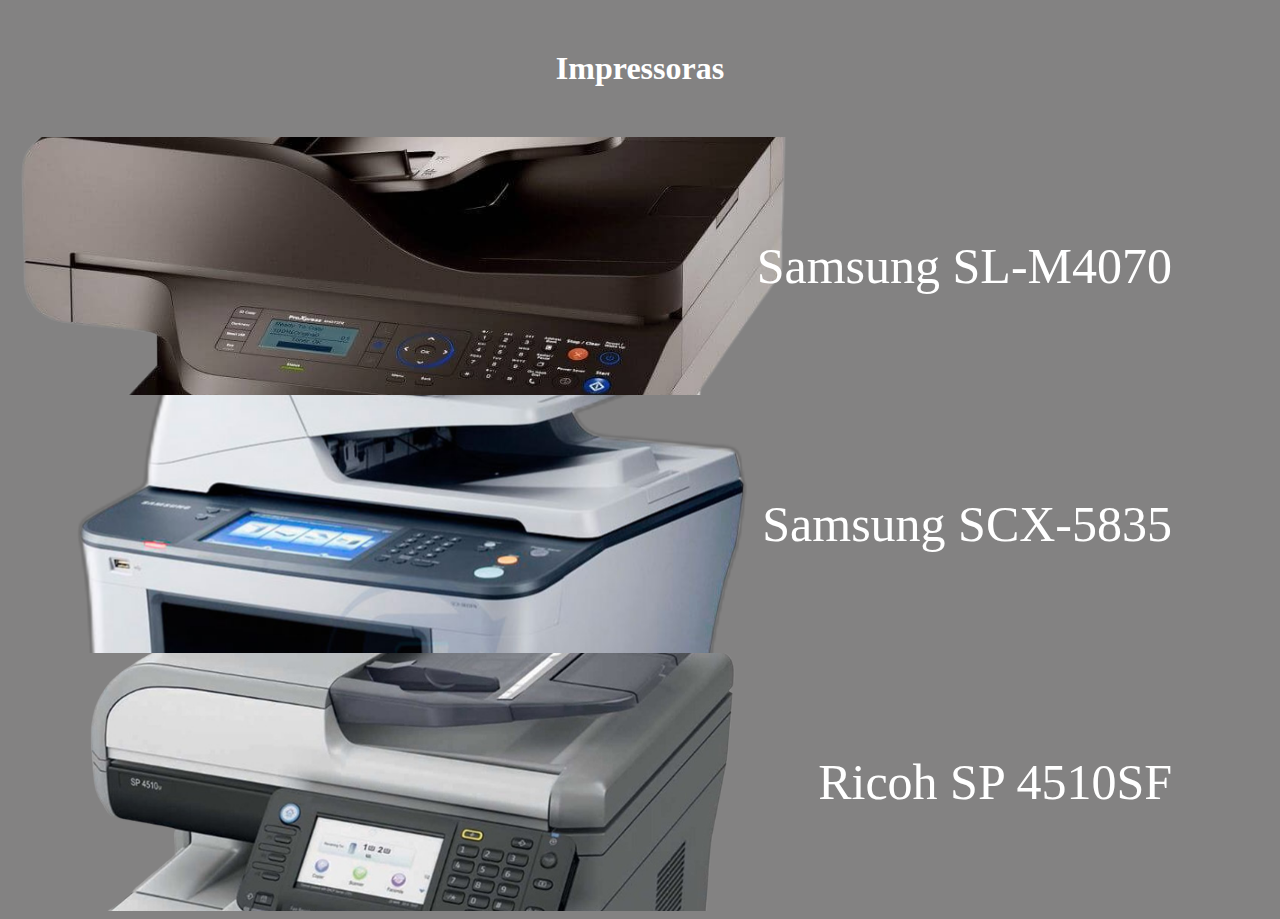
<file: index.html>
<!DOCTYPE html>
<html lang="pt-br">

<head>
    <meta charset="UTF-8">
    <meta http-equiv="X-UA-Compatible" content="IE=edge">
    <meta name="viewport" content="width=device-width, initial-scale=1.0">
    <link rel="icon" href="imagens/4070/impressora.png">
    <link rel="stylesheet" href="stylesheet/style-home.css">
    <title>Impressoras</title>
</head>

<body>
    <main>
        <p>
        <h1 class="titulo">Impressoras</h1>
        </p>
        <ul>
            <a href="Samsung 4070.html" target="_blank">
                <li class="li_impressora" id="li_4070">
                    <div class="test">Samsung SL-M4070</div>
                </li>
            </a>
            <a href="Samsung 5835.html" target="_blank">
                <li class="li_impressora" id="li_5835">Samsung SCX-5835</li>
            </a>
            <a href="Ricoh 4510SF.html" target="_blank">
                <li class="li_impressora" id="li_4510SF">Ricoh SP 4510SF</li>
            </a>
        </ul>
    </main>
</body>

</html>
</file>
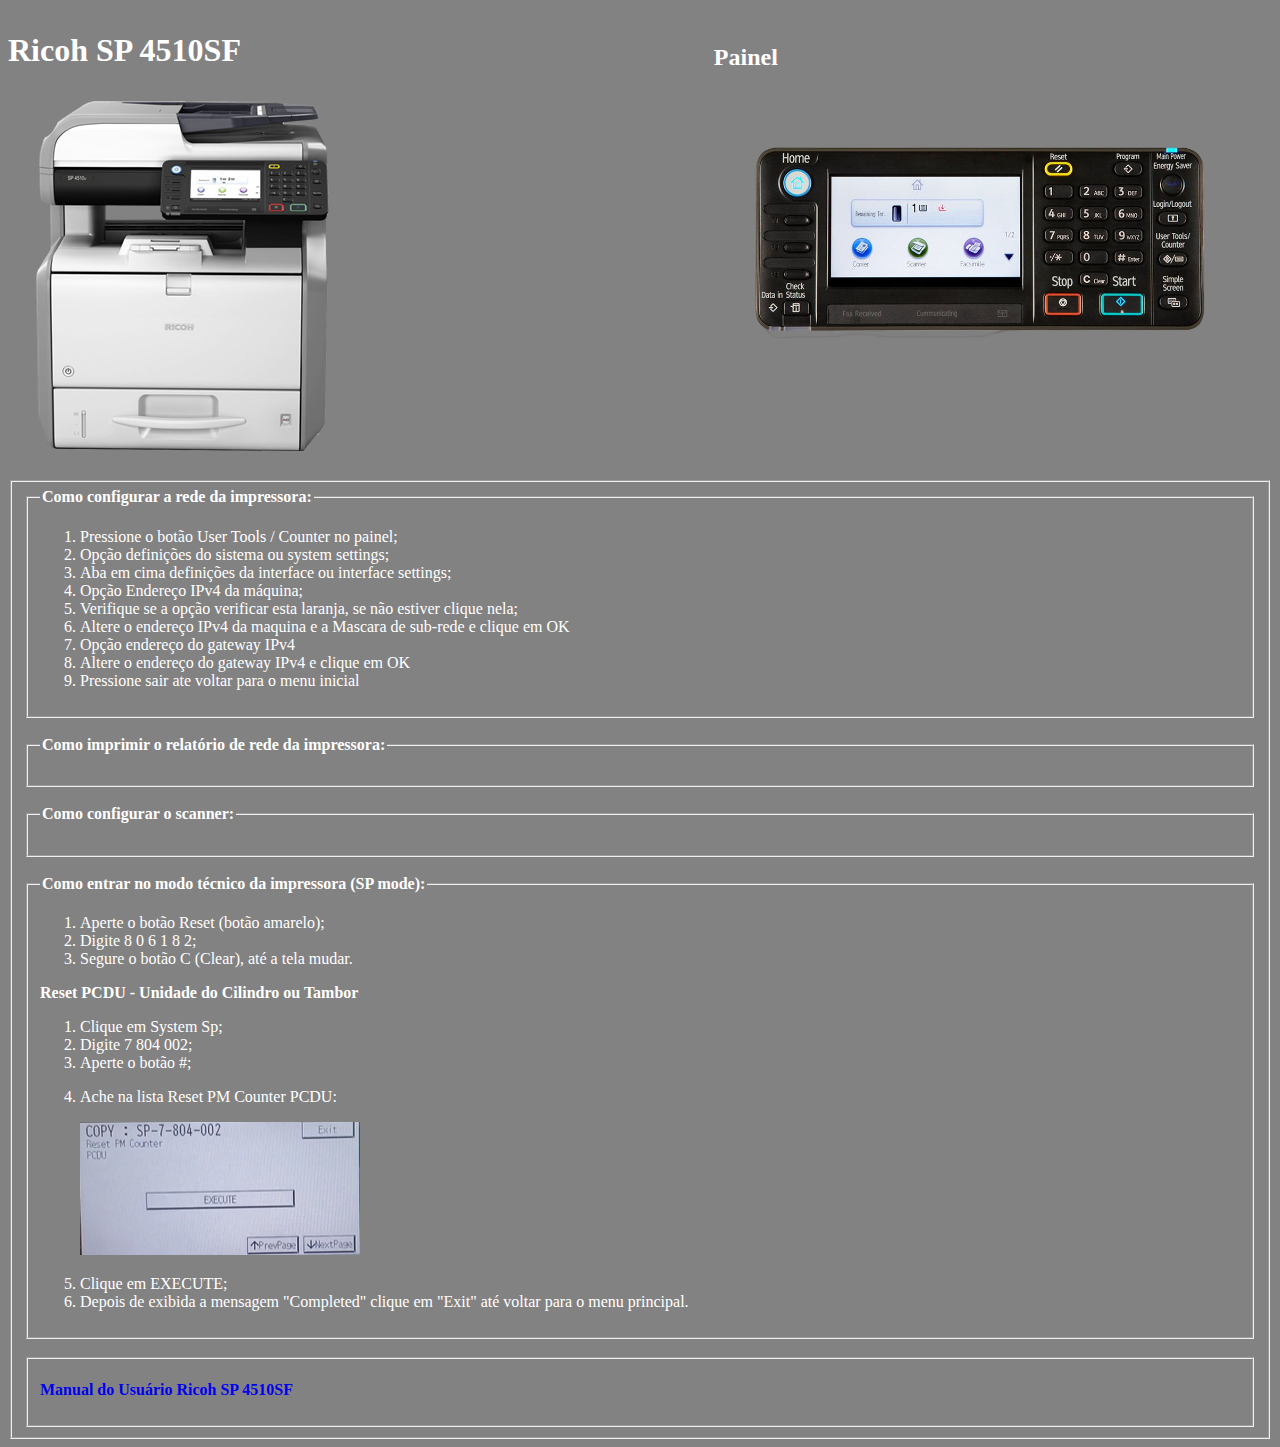
<file: Ricoh 4510SF.html>
<!DOCTYPE html>
<html lang="pt-br">

<head>
    <meta charset="UTF-8">
    <meta http-equiv="X-UA-Compatible" content="IE=edge">
    <meta name="viewport" content="width=device-width">
    <link rel="icon" href="imagens/4510SF/impressora.png">
    <link rel="stylesheet" href="stylesheet/style-impressoras.css">
    <title>Ricoh SP 4510SF</title>
</head>

<body>
    <main>
        <h1>
            <p>Ricoh SP 4510SF</p>
            <img src="imagens/4510SF/impressora.png">
        </h1>

        <h2>
            <p>Painel</p>
            <img src="imagens/4510SF/painel.png" class="painel">
        </h2>
        <fieldset>
            <fieldset>
                <legend><strong>Como configurar a rede da impressora:</strong></legend>
                <p>
                <ol>
                    <li>Pressione o botão User Tools / Counter no painel;</li>
                    <li>Opção definições do sistema ou system settings;</li>
                    <li>Aba em cima definições da interface ou interface settings;</li>
                    <li>Opção Endereço IPv4 da máquina;</li>
                    <li>Verifique se a opção verificar esta laranja, se não estiver clique nela;</li>
                    <li>Altere o endereço IPv4 da maquina e a Mascara de sub-rede e clique em OK</li>
                    <li>Opção endereço do gateway IPv4</li>
                    <li>Altere o endereço do gateway IPv4 e clique em OK</li>
                    <li>Pressione sair ate voltar para o menu inicial</li>
                </ol>
                </p>
            </fieldset>
            <br>
            <fieldset>
                <legend><strong>Como imprimir o relatório de rede da impressora:</strong></legend>
                <p></p>
            </fieldset>
            <br>
            <fieldset>
                <legend><strong>Como configurar o scanner:</strong></legend>
                <ol>
                </ol>
            </fieldset>
            <br>
            <fieldset>
                <legend><strong>Como entrar no modo técnico da impressora (SP mode):</strong></legend>
                <p>
                <ol>
                    <li>Aperte o botão Reset (botão amarelo);</li>
                    <li>Digite 8 0 6 1 8 2;</li>
                    <li>Segure o botão C (Clear), até a tela mudar.</li>
                </ol>
                </p>
                <p><strong>Reset PCDU - Unidade do Cilindro ou Tambor</strong></p>
                <p>
                <ol>
                    <li>Clique em System Sp;</li>
                    <li>Digite 7 804 002;</li>
                    <li>Aperte o botão #;</li>
                    <li>
                        <p>Ache na lista Reset PM Counter PCDU:</p>
                        <p>
                            <img src="imagens/4510SF/reset_pcdu.png">
                        </p>
                    </li>
                    <li>Clique em EXECUTE;</li>
                    <li>
                        Depois de exibida a mensagem "Completed" clique em "Exit" até voltar para o menu principal.
                    </li>
                </ol>
                </p>
            </fieldset>
            <br>
            <fieldset>
                <p>
                    <strong><a href="https://drive.google.com/file/d/14zTMhAOC9RacXtVZl6siivJGWMBZ9z3l/view?usp=sharing"
                            target="_blank">Manual do Usuário Ricoh SP 4510SF</a></strong>
                </p>
            </fieldset>
        </fieldset>
    </main>
</body>

</html>
</file>
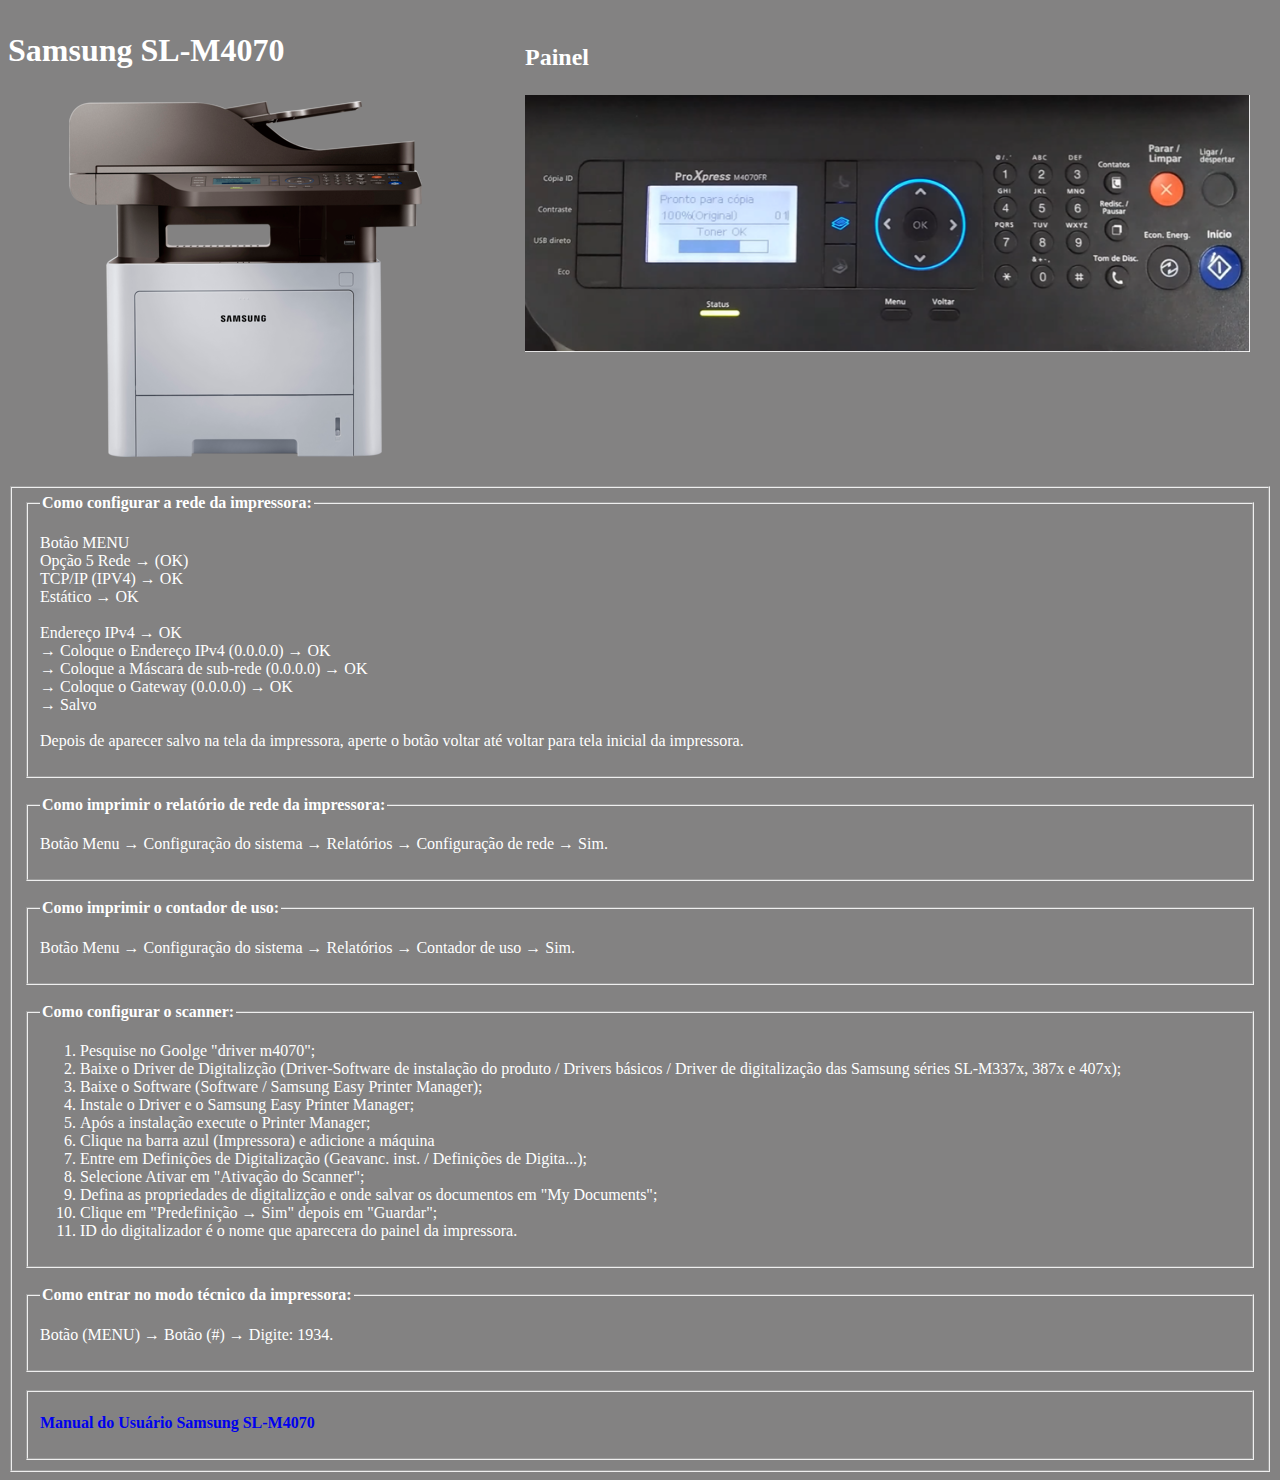
<file: Samsung 4070.html>
<!DOCTYPE html>
<html lang="pt-br">

<head>
    <meta charset="UTF-8">
    <meta http-equiv="X-UA-Compatible" content="IE=edge">
    <meta name="viewport" content="width=device-width">
    <link rel="icon" href="imagens/4070/impressora.png">
    <link rel="stylesheet" href="stylesheet/style-impressoras.css">
    <title>Samsung SL-M4070</title>
</head>

<body>
    <main>
        <h1>
            <p>Samsung SL-M4070</p>
            <img src="imagens/4070/impressora.png">
        </h1>
        <h2>
            <p>Painel</p>
            <img src="imagens/4070/painel.png" class="painel">
        </h2>

        <fieldset class="fieldset_principal">
            <fieldset>
                <legend><strong>Como configurar a rede da impressora:</strong></legend>
                <p>
                    Botão MENU <br>
                    Opção 5 Rede &#8594 (OK) <br>
                    TCP/IP (IPV4) &#8594 OK <br>
                    Estático &#8594 OK <br>
                    <br>
                    Endereço IPv4 &#8594 OK <br>
                    &#8594 Coloque o Endereço IPv4 (0.0.0.0) &#8594 OK <br>
                    &#8594 Coloque a Máscara de sub-rede (0.0.0.0) &#8594 OK <br>
                    &#8594 Coloque o Gateway (0.0.0.0) &#8594 OK <br>
                    &#8594 Salvo <br>
                    <br>
                    Depois de aparecer salvo na tela da impressora,
                    aperte o botão voltar até voltar para tela inicial da impressora.
                </p>
            </fieldset>
            <br>
            <fieldset>
                <legend><strong>Como imprimir o relatório de rede da impressora:</strong></legend>
                <p>Botão Menu &#8594 Configuração do sistema &#8594 Relatórios &#8594 Configuração de rede &#8594 Sim.
                </p>
            </fieldset>
            <br>
            <fieldset>
                <legend><strong>Como imprimir o contador de uso:</strong></legend>
                <p>Botão Menu &#8594 Configuração do sistema &#8594 Relatórios &#8594 Contador de uso &#8594 Sim.</p>
            </fieldset>
            <br>
            <fieldset>
                <legend><strong>Como configurar o scanner:</strong></legend>
                <ol>
                    <li>Pesquise no Goolge "driver m4070";</li>
                    <li>Baixe o Driver de Digitalizção (Driver-Software de instalação do produto / Drivers básicos /
                        Driver
                        de
                        digitalização das Samsung séries SL-M337x, 387x e 407x);</li>
                    <li>Baixe o Software (Software / Samsung Easy Printer Manager);</li>
                    <li>Instale o Driver e o Samsung Easy Printer Manager;</li>
                    <li>Após a instalação execute o Printer Manager;</li>
                    <li>Clique na barra azul (Impressora) e adicione a máquina</li>
                    <li>Entre em Definições de Digitalização (Geavanc. inst. / Definições de Digita...);</li>
                    <li>Selecione Ativar em "Ativação do Scanner";</li>
                    <li>Defina as propriedades de digitalizção e onde salvar os documentos em "My Documents";</li>
                    <li>Clique em "Predefinição &#8594 Sim" depois em "Guardar";</li>
                    <li>ID do digitalizador é o nome que aparecera do painel da impressora.</li>
                </ol>
            </fieldset>
            <br>
            <fieldset>
                <legend><strong>Como entrar no modo técnico da impressora:</strong></legend>
                <p>Botão (MENU) &#8594 Botão (#) &#8594 Digite: 1934.</p>
            </fieldset>
            <br>
            <fieldset>
                <p>
                    <strong><a href="https://drive.google.com/file/d/1_-i3b4Vx00kstjwUjyMhnwAZWGZZpMZ_/view?usp=sharing"
                            target="_blank">Manual do Usuário Samsung SL-M4070</a></strong>
                </p>
            </fieldset>
        </fieldset>
    </main>
</body>

</html>
</file>
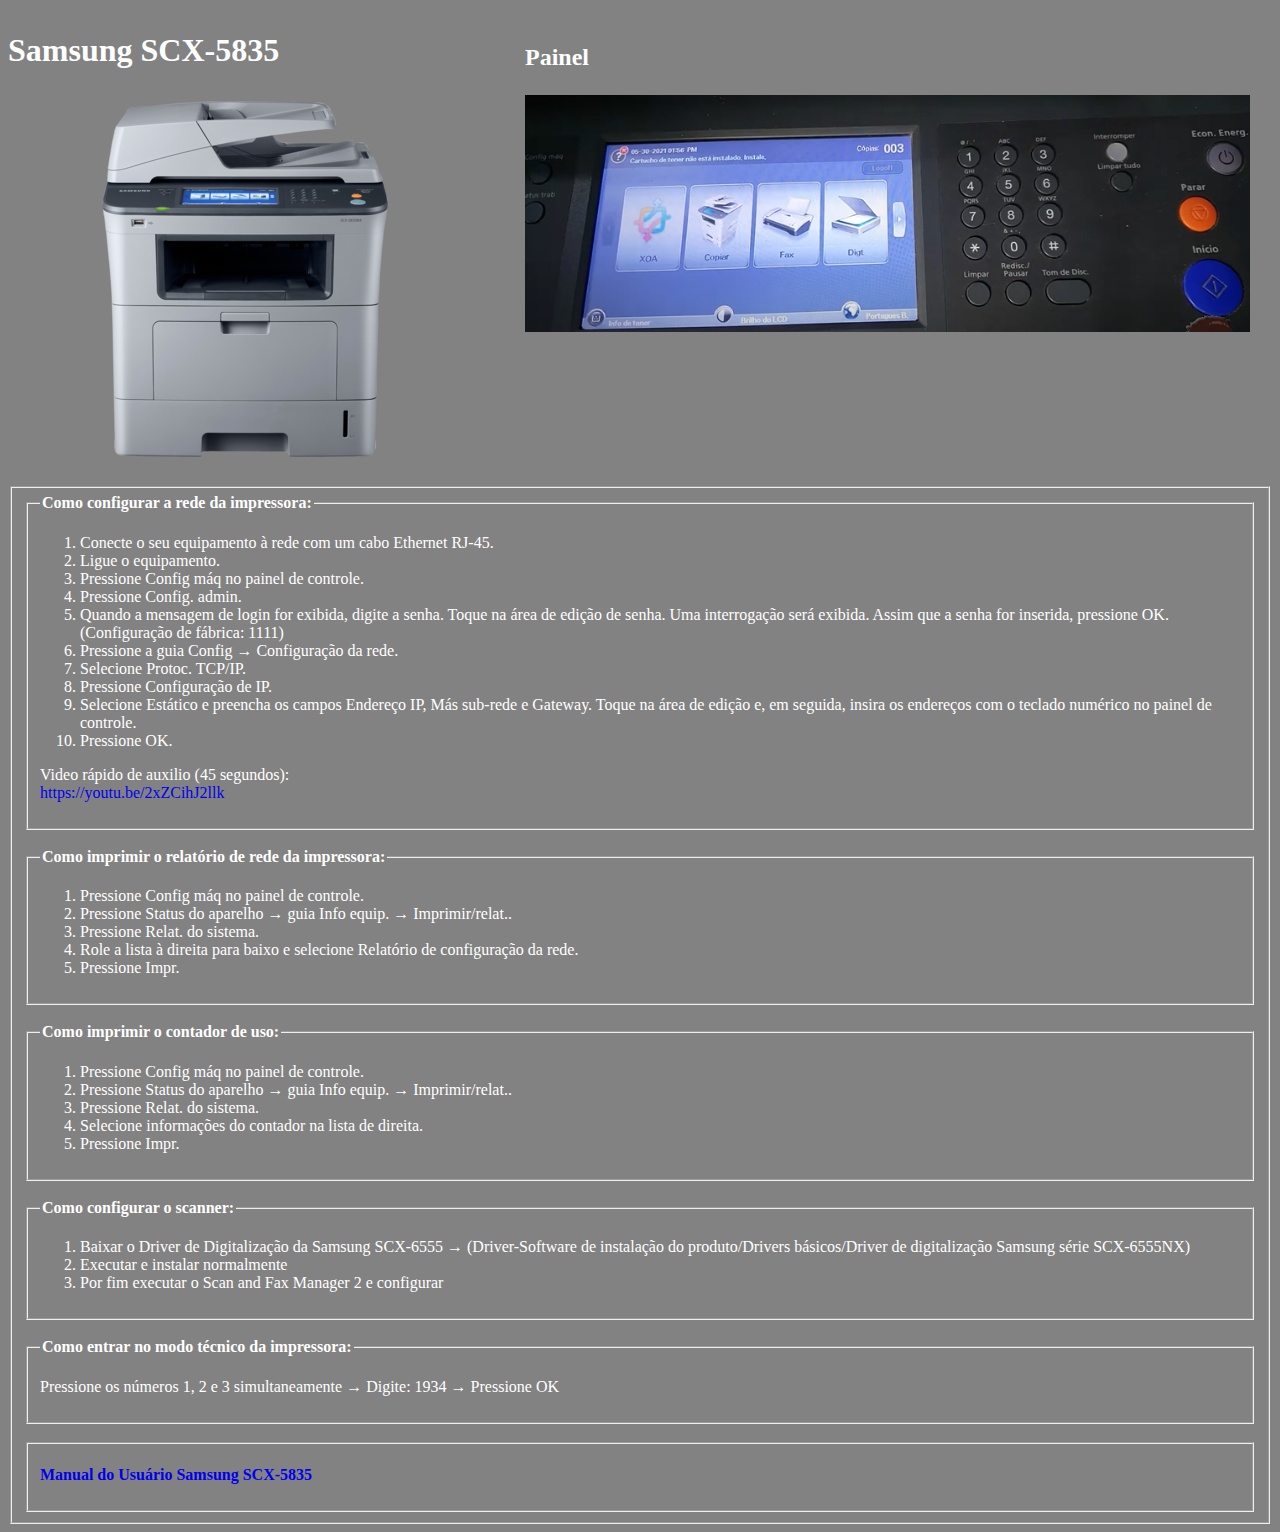
<file: Samsung 5835.html>
<!DOCTYPE html>
<html lang="pt-br">

<head>
    <meta charset="UTF-8">
    <meta http-equiv="X-UA-Compatible" content="IE=edge">
    <meta name="viewport" content="width=device-width">
    <link rel="icon" href="imagens/5835/impressora.png">
    <link rel="stylesheet" href="stylesheet/style-impressoras.css">
    <title>Samsung SCX-5835</title>
</head>

<body>
    <main>
        <h1>
            <p>Samsung SCX-5835</p>
            <img src="imagens/5835/impressora.png">
        </h1>
        <h2>
            <p>Painel</p>
            <img src="imagens/5835/painel.png" class="painel">
        </h2>
        <fieldset class="fieldset_principal">
            <fieldset>
                <legend><strong>Como configurar a rede da impressora:</strong></legend>
                <ol>
                    <li>Conecte o seu equipamento à rede com um cabo Ethernet RJ-45.</li>
                    <li>Ligue o equipamento.</li>
                    <li>Pressione Config máq no painel de controle.</li>
                    <li>Pressione Config. admin.</li>
                    <li>Quando a mensagem de login for exibida, digite a senha.
                        Toque na área de edição de senha. Uma interrogação será exibida.
                        Assim que a senha for inserida, pressione OK. (Configuração de
                        fábrica: 1111)</li>
                    <li>Pressione a guia Config &#8594 Configuração da rede.</li>
                    <li>Selecione Protoc. TCP/IP.</li>
                    <li>Pressione Configuração de IP.</li>
                    <li>Selecione Estático e preencha os campos Endereço IP, Más sub-rede
                        e Gateway. Toque na área de edição e, em seguida, insira os
                        endereços com o teclado numérico no painel de controle.</li>
                    <li>Pressione OK.</li>
                </ol>
                <p>
                    Video rápido de auxilio (45 segundos):<br>
                    <a href="https://youtu.be/2xZCihJ2llk" target="_blank">https://youtu.be/2xZCihJ2llk</a>
                </p>
            </fieldset>
            <br>
            <fieldset>
                <legend><strong>Como imprimir o relatório de rede da impressora:</strong></legend>
                <p>
                <ol>
                    <li>Pressione Config máq no painel de controle.</li>
                    <li>Pressione Status do aparelho &#8594 guia Info equip. &#8594 Imprimir/relat..</li>
                    <li>Pressione Relat. do sistema.</li>
                    <li>Role a lista à direita para baixo e selecione Relatório de configuração da rede.</li>
                    <li>Pressione Impr.</li>
                </ol>
                </p>
            </fieldset>
            <br>
            <fieldset>
                <legend><strong>Como imprimir o contador de uso:</strong></legend>
                <p>
                <ol>
                    <li>Pressione Config máq no painel de controle.</li>
                    <li>Pressione Status do aparelho &#8594 guia Info equip. &#8594 Imprimir/relat..</li>
                    <li>Pressione Relat. do sistema.</li>
                    <li>Selecione informações do contador na lista de direita.</li>
                    <li>Pressione Impr.</li>
                </ol>
                </p>
            </fieldset>
            <br>
            <fieldset>
                <legend><strong>Como configurar o scanner:</strong></legend>
                <ol>
                    <li>
                        Baixar o Driver de Digitalização da Samsung SCX-6555 &#8594 (Driver-Software de instalação do
                        produto/Drivers básicos/Driver de digitalização Samsung série
                        SCX-6555NX)
                    </li>
                    <li>Executar e instalar normalmente</li>
                    <li>Por fim executar o Scan and Fax Manager 2 e configurar</li>
                </ol>
            </fieldset>
            <br>
            <fieldset>
                <legend><strong>Como entrar no modo técnico da impressora:</strong></legend>
                <p>Pressione os números 1, 2 e 3 simultaneamente &#8594 Digite: 1934 &#8594 Pressione OK</p>
            </fieldset>
            <br>
            <fieldset>
                <p>
                    <strong><a href="https://drive.google.com/file/d/1TmDScCCaOPlSfCV1rMDBjMMMolLa8wAJ/view?usp=sharing"
                            target="_blank">Manual do Usuário Samsung SCX-5835</a></strong>
                </p>
            </fieldset>
        </fieldset>
    </main>
</body>

</html>
</file>
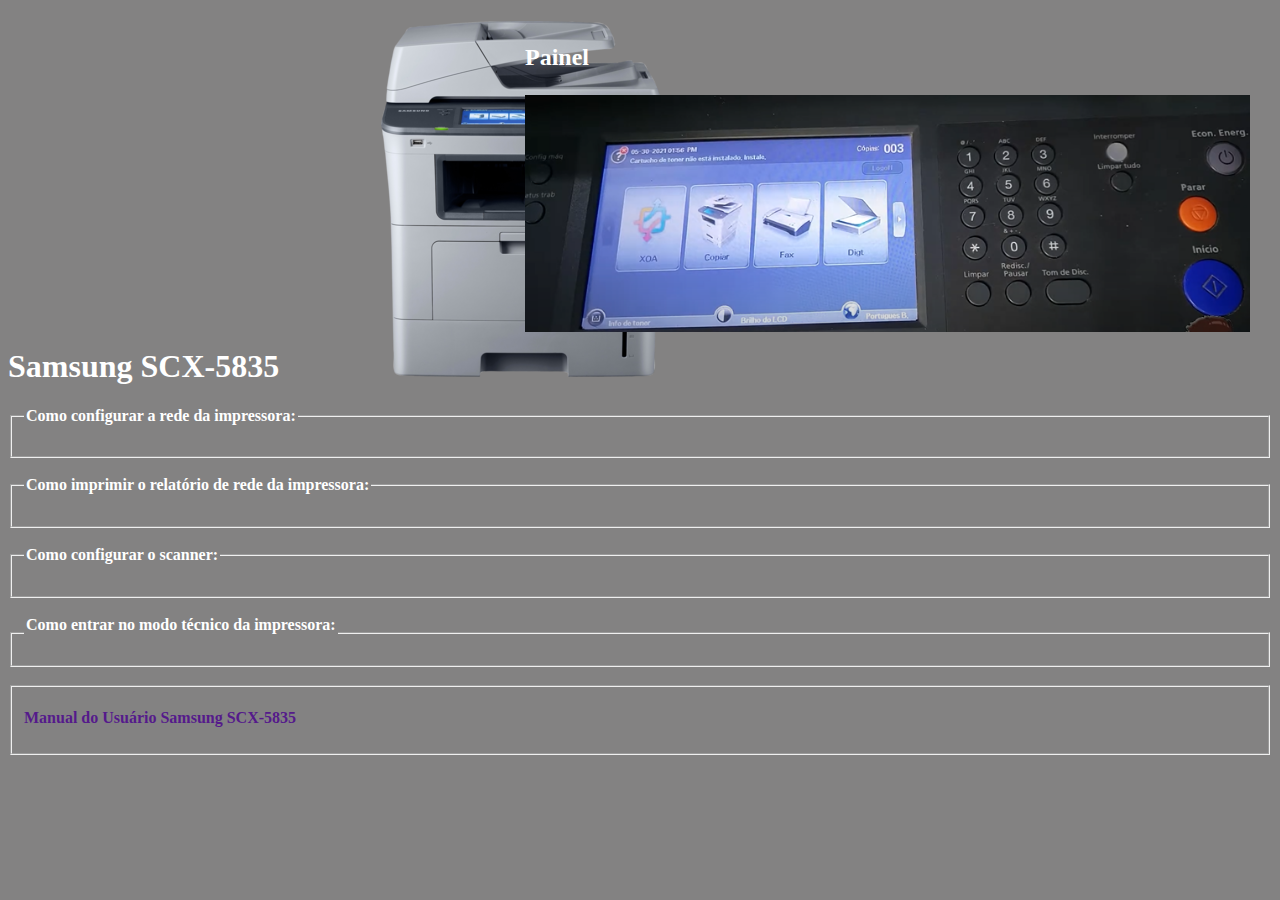
<file: Untitled-1.html>
<!DOCTYPE html>
<html lang="pt-br">

<head>
    <meta charset="UTF-8">
    <meta http-equiv="X-UA-Compatible" content="IE=edge">
    <meta name="viewport" content="width=device-width">
    <link rel="icon" href="imagens/5835/impressora.png">
    <link rel="stylesheet" href="stylesheet/style-impressoras.css">
    <title>Samsung SCX-5835</title>
</head>

<body>
    <main>
        <h1>
            Samsung SCX-5835
            <img src="imagens/5835/impressora.png">
        </h1>

        <h2>
            <p>Painel</p>
            <img src="imagens/5835/painel.png" class="painel">
        </h2>

        <fieldset>
            <legend><strong>Como configurar a rede da impressora:</strong></legend>
            <p>

            </p>
        </fieldset>
        <br>
        <fieldset>
            <legend><strong>Como imprimir o relatório de rede da impressora:</strong></legend>
            <p></p>
        </fieldset>
        <br>
        <fieldset>
            <legend><strong>Como configurar o scanner:</strong></legend>
            <ol>
            </ol>
        </fieldset>
        <br>
        <fieldset>
            <legend><strong>Como entrar no modo técnico da impressora:</strong></p>
            <p></p>
        </fieldset>
        <br>
        <fieldset>
            <p>
                <strong><a href="" target="_blank">Manual do Usuário Samsung SCX-5835</a></strong>
            </p>
        </fieldset>
    </main>
</body>

</html>
</file>
<file: stylesheet/style-home.css>
.titulo {
    text-align: center;
    margin: 50px;
    color: white;
}

body {
    background: rgb(131, 130, 130);
}

main {
    margin: 0 auto;
}

ul {
    margin-block-start: 0em;
    margin-block-end: 0em;
    padding-inline-start: 0px;
}

.li_impressora {
    list-style: none;
    background-image: url("../imagens/4070/list_impressora.png");
    background-size: 900px;
    background-position-x: -15%;
    background-position-y: 25%;
    background-repeat: no-repeat;
    text-align: right;
    padding: 100px;
    font-size: 50px;
    cursor: pointer;    
}

.li_impressora:hover {
    background-image: url("../imagens/4070/impressora.png");
    background-size: contain;
    background-position-x: 10%;
    text-align: center;
    font-size: 53px;
    transition-duration: 0.5s;
    transition-timing-function: linear;
}

#li_5835 {
    background-image: url("../imagens/5835/list_impressora.png");
}

#li_5835:hover {
    background-image: url("../imagens/5835/impressora.png");
}

#li_4510SF {
    background-image: url("../imagens/4510SF/list_impressora.png");
}

#li_4510SF:hover {
    background-image: url("../imagens/4510SF/impressora.png");
}

body ul a {
    text-decoration: none;
    color: white;
}

@media screen and (max-width: 600px) {
    .li_impressora {
        margin: 5%;
    }

    #li_4070,
    #li_4070:hover {
        padding: 0px;
        background-image: none;
        text-align: center;
        font-size: 30px;
    }

    #li_5835,
    #li_5835:hover {
        padding: 0px;
        background-image: none;
        text-align: center;
        font-size: 30px;
    }

    #li_4510SF,
    #li_4510SF:hover {
        padding: 0px;
        background-image: none;
        text-align: center;
        font-size: 30px;
    }
}
</file>
<file: stylesheet/style-impressoras.css>
body {
    color: white;
    background: rgb(131, 130, 130);
}

main {
    margin: 0 auto;
}

h2 {
    display: inline;
    position: absolute;
    right: 30px;
    top: 0;
}

.painel {
    width: auto;
    height: auto;
    max-width: 725px;
    max-height: 300px;
}

a {
    text-decoration: none;
}

@media screen and (max-width: 600px) {
    body {
        margin: 0px;
        text-align: left;
    }

    h1 {
        margin-left: 10px;
    }

    h2 p {
        margin-left: 10px;
    }

    .painel {
        width: auto;
        height: auto;
        max-width: 480px;
        max-height: 300px;
    }

    .fieldset_principal {
        width: 450px;
    }
}

@media screen and (max-width: 1200px) {
    h2 {
        position: static;
    }
}
</file>
